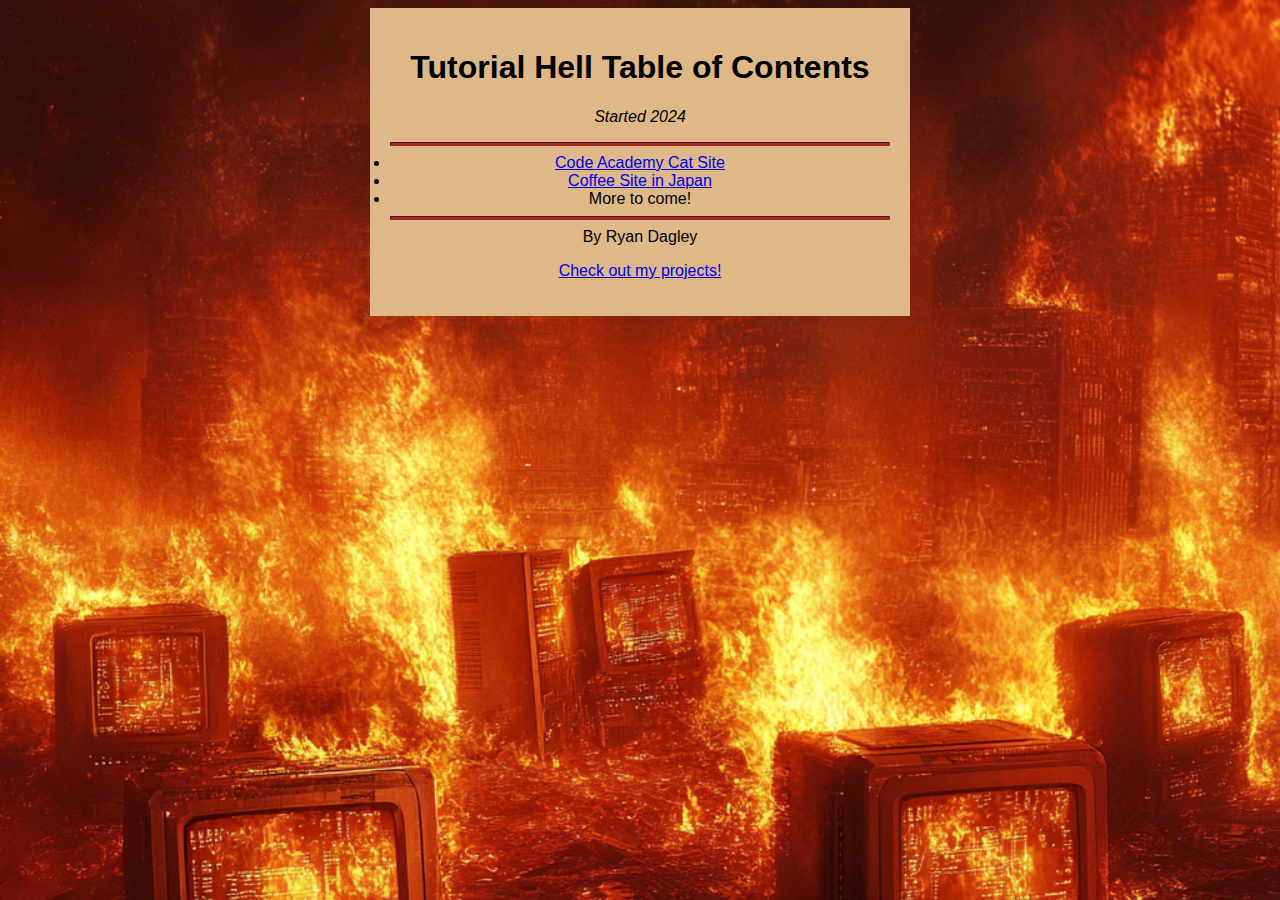
<file: index.html>
<!DOCTYPE html>
<html lang="en">
<head>
    <meta charset="utf-8" />
    <meta name="viewport" content="width=device-width, initial-scale=1.0">

    <title>Tutorial Hell Projects</title>
    <link href="styles.css" rel="stylesheet">
</head>
<body>
    <div class="toc">
    <main>
        <h1>Tutorial Hell Table of Contents</h1>
        <p class="established">Started 2024</p>
        <hr>
            <li><a href="freecodeacademy/responsive-web-design-course/cat_site/index.html"> Code Academy Cat Site</a></li>
            <li><a href="freecodeacademy/responsive-web-design-course/coffee_menu/index.html"> Coffee Site in Japan</a></li>
            <li>More to come!</li>

    </main>
    
    <hr>
    <footer>By Ryan Dagley
        <p>
            <a href="https://softwareengineerportfolio.com">Check out my projects!</a>
        </p>
    </footer>
    </div>
</body>
</html>
</file>
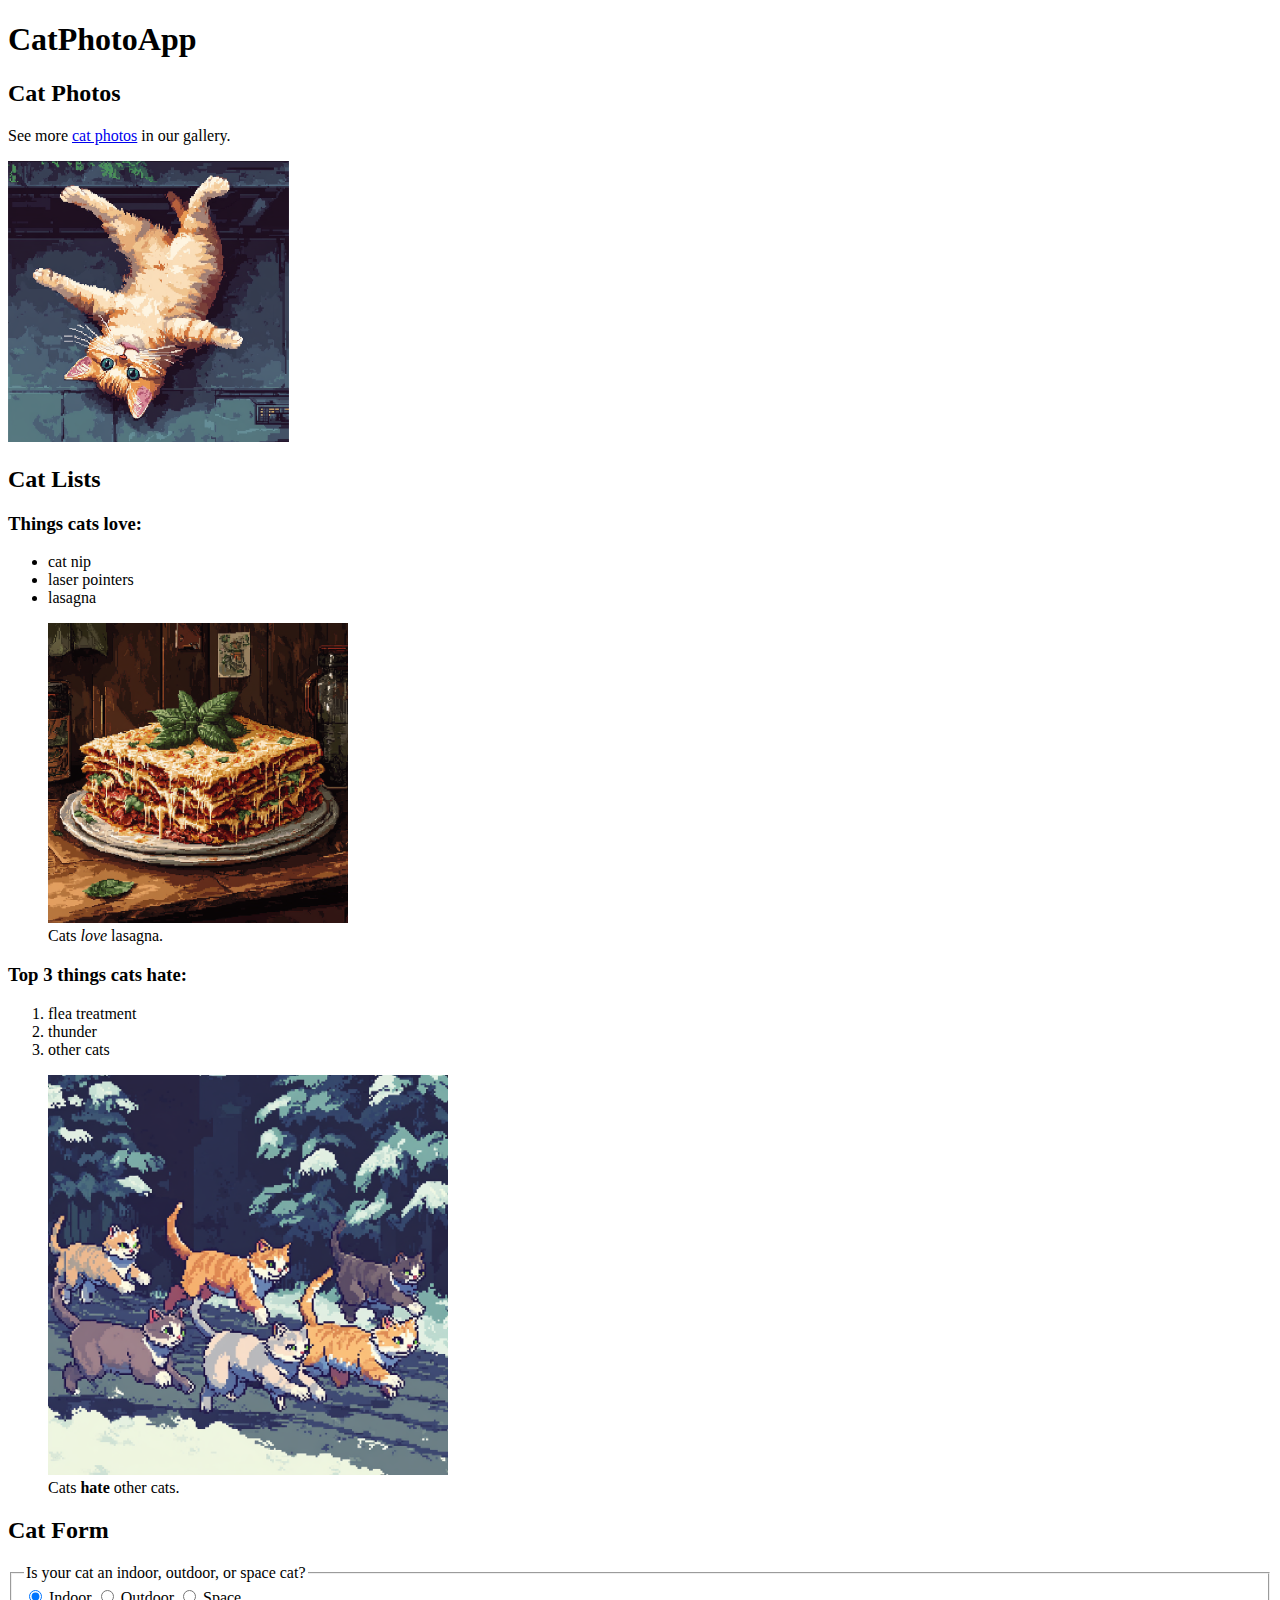
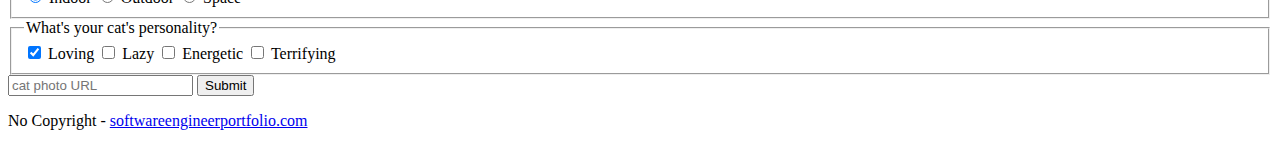
<file: freecodeacademy/responsive-web-design-course/cat_site/index.html>
<!DOCTYPE html>
<html lang="en">

<head>
    <title>CatPhotoApp</title>
</head>
  
<body>
    <main>
      <h1>CatPhotoApp</h1>
      <section>
        <h2>Cat Photos</h2>
        <p>See more <a target="_blank" href="https://freecatphotoapp.com">cat photos</a> in our gallery.</p>
        <a href="https://freecatphotoapp.com"><img src="cat.png" alt="A cute orange cat lying on its back." height="281px" width="281px"></a>
      </section>
      <section>
        <h2>Cat Lists</h2>
        <h3>Things cats love:</h3>
        <ul>
          <li>cat nip</li>
          <li>laser pointers</li>
          <li>lasagna</li>
        </ul>
        <figure>
          <img src="lasagna.png" alt="A slice of melty lasagna on a plate." height="300px" width="300px">
          <figcaption>Cats <em>love</em> lasagna.</figcaption>  
        </figure>
        <h3>Top 3 things cats hate:</h3>
        <ol>
          <li>flea treatment</li>
          <li>thunder</li>
          <li>other cats</li>
        </ol>
        <figure>
          <img src="cats.png" alt="Sixe cats running down the road." height="400px" width="400px">
          <figcaption>Cats <strong>hate</strong> other cats.</figcaption>  
        </figure>
      </section>
      <section>
        <h2>Cat Form</h2>
        <form action="#">
          <fieldset>
            <legend>Is your cat an indoor, outdoor, or space cat?</legend>
            <label><input id="indoor" type="radio" name="indoor-outdoor" value="indoor" checked> Indoor</label>
            <label><input id="outdoor" type="radio" name="indoor-outdoor" value="outdoor"> Outdoor</label>
            <label><input id="space" type="radio" name="indoor-outdoor" value="space"> Space</label>
          </fieldset>
          <fieldset>
            <legend>What's your cat's personality?</legend>
            <input id="loving" type="checkbox" name="personality" value="loving" checked> <label for="loving">Loving</label>
            <input id="lazy" type="checkbox" name="personality" value="lazy"> <label for="lazy">Lazy</label>
            <input id="energetic" type="checkbox" name="personality" value="energetic"> <label for="energetic">Energetic</label>
            <input id="terrifying" type="checkbox" name="personality" value="terrifying"> <label for="terrifying">Terrifying</label>
          </fieldset>
          <input type="text" name="catphotourl" placeholder="cat photo URL" required>
          <button type="submit">Submit</button>
        </form>
      </section>
    </main>
    <footer>
      <p>
        No Copyright - <a href="https:/softwareengineerportfolio.com">softwareengineerportfolio.com</a>
      </p>
    </footer>
  </body>
</html>
</file>
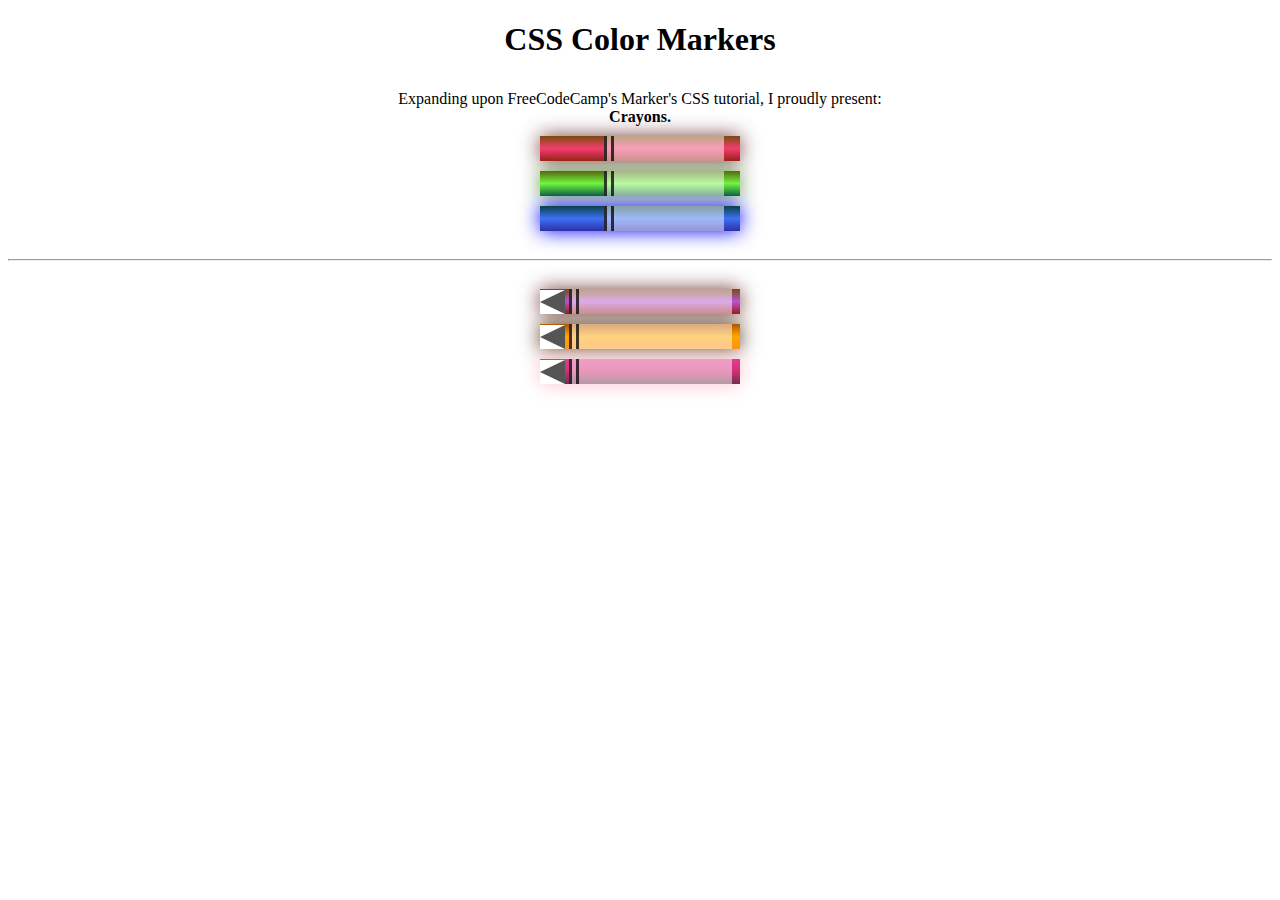
<file: freecodeacademy/responsive-web-design-course/crayons/index.html>
<!DOCTYPE html>
<html lang="en">
  <head>
    <meta charset="utf-8">
    <meta name="viewport" content="width=device-width, initial-scale=1.0">
    <title>Colored Markers</title>
    <link rel="stylesheet" href="styles.css">
  </head>
  <body>
    <h1>CSS Color Markers</h1>
    <div class="container">
      <div class="description">
        Expanding upon FreeCodeCamp's Marker's CSS tutorial, I proudly present:<br> 
        <strong>Crayons.</strong>
      </div>
      <div class="marker red">
        <div class="cap"></div>
        <div class="sleeve"></div>
      </div>
      <div class="marker green">
        <div class="cap"></div>
        <div class="sleeve"></div>
      </div>
      <div class="marker blue">
        <div class="cap"></div>
        <div class="sleeve"></div>
    </div>
    </div>

        <hr>
    
          <div class="container">
        <div class="crayon purple">
          <div class="tip"></div>
          <div class="sleeve"></div>
        </div>
        <div class="crayon orange">
          <div class="tip"></div>
          <div class="sleeve"></div>
        </div>
        <div class="crayon pink">
          <div class="tip"></div>
          <div class="sleeve"></div>
        </div>
      </div>
      </div>
    </div>
  </body>
</html>
</file>
<file: styles.css>
body {
    font-family: sans-serif;
    background-image: url(fire_bg.png);
    background-size: cover;
}

.toc {
    width: 80%;
    margin-left: auto;
    margin-right: auto;
    padding: 20px;
    max-width: 500px;
    background-color: burlywood;
}

h1, h2, p, footer, main {
    text-align: center;
}

.established {
    font-style: italic;
}

hr {
    background-color: brown;
    border-color: brown;
    height: 2px;
}
</file>
<file: freecodeacademy/responsive-web-design-course/crayons/styles.css>
h1 {
  text-align: center;
}

.container {
  background-color: rgb(255, 255, 255);
  padding: 10px 0;
}

.description {
  text-align: center;
}

.marker {
  width: 200px;
  height: 25px;
  margin: 10px auto;
}

.crayon {
  width: 200px;
  height: 25px;
  margin: 10px auto;
}

.cap {
  width: 60px;
  height: 25px;
}

.tip {
  width: 0;
  height: 0;
  border-top: 12px solid white;
  border-right: 25px solid #555;
  border-bottom: 12px solid white;
}

.sleeve {
  width: 110px;
  height: 25px;
  background-color: rgba(255, 255, 255, 0.5);
  border-left: 10px double rgba(0, 0, 0, 0.75);
}

.crayon .sleeve {
  width: 153px;
  height: 25px;
  background-color: rgba(255, 255, 255, 0.5);
  border-left: 10px double rgba(0, 0, 0, 0.75);
}

.cap,
.sleeve {
  display: inline-block;
}

.tip,
.sleeve {
  display: inline-block;
}

.red {
  background: linear-gradient(
    rgb(122, 74, 14),
    rgb(245, 62, 113),
    rgb(162, 27, 27)
  );
  box-shadow: 0 0 20px 0 rgba(83, 14, 14, 0.8);
}

.green {
  background: linear-gradient(#55680d, #71f53e, #116c31);
  box-shadow: 0 0 20px 0 #3b7e20cc;
}

.blue {
  background: linear-gradient(
    hsl(186, 76%, 16%),
    hsl(223, 90%, 60%),
    hsl(240, 56%, 42%)
  );
  box-shadow: 0 0 20px 0 blue;
}

.purple {
  background: linear-gradient(
    rgb(122, 74, 14),
    rgb(186, 85, 211),
    rgb(162, 27, 27)
  );
  box-shadow: 0 0 20px 0 rgba(83, 14, 14, 0.8);
}

.orange {
  background: linear-gradient(#b35500, #ffa500, #ff8c00);
  box-shadow: 0 0 20px 0 #50381a;
}

.pink {
  background: linear-gradient(
    hsl(329, 75%, 56%),
    hsl(334, 63%, 50%),
    hsl(334, 39%, 31%)
  );
  box-shadow: 0 0 20px 0 pink;
}
</file>
